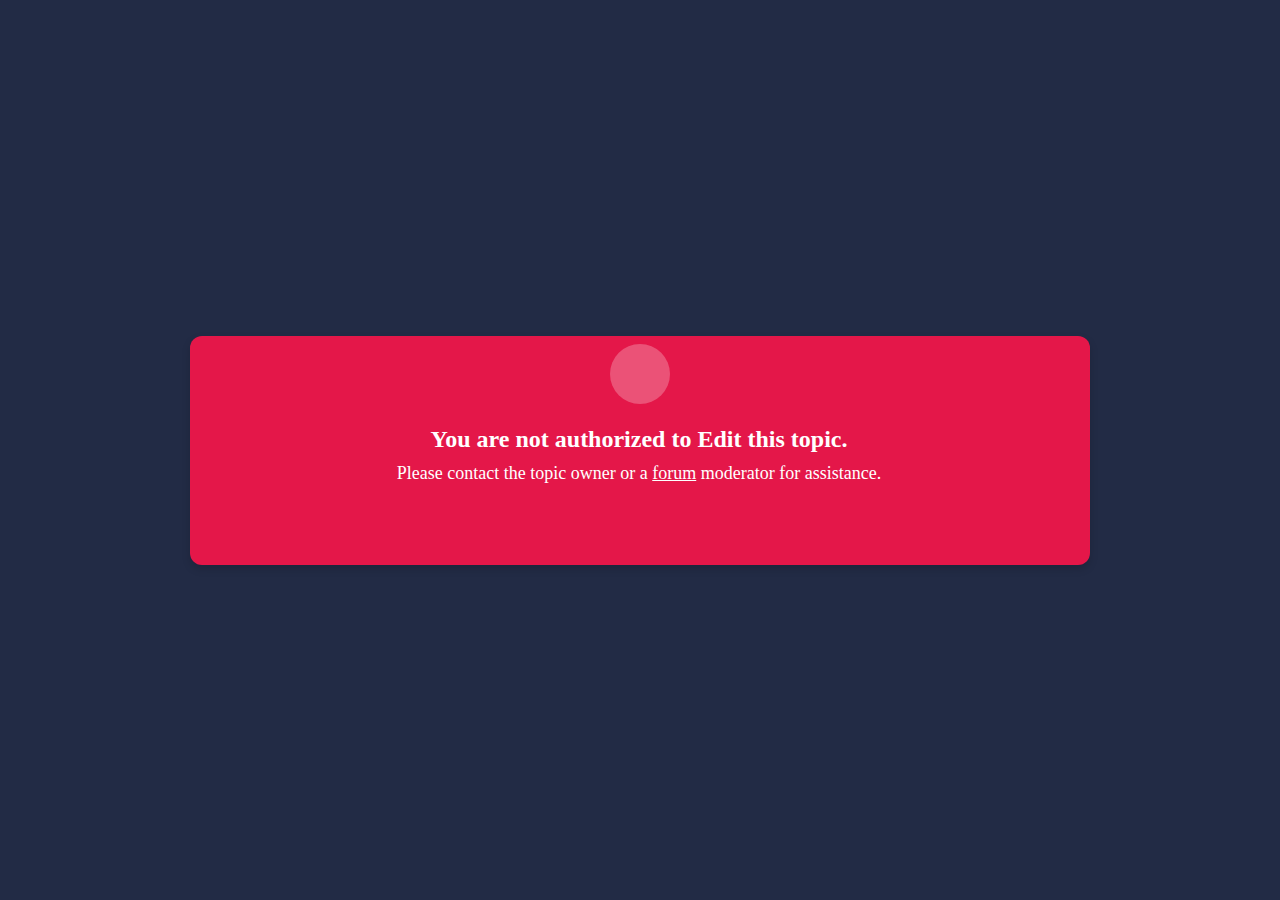
<file: errorEdit.html>
<!DOCTYPE html>
<html>

  <head>
    <title>Error</title>
    <style>
   *,
*::before,
*::after {
  margin: 0;
  padding: 0;
  box-sizing: border-box;
}

:root {
  --primary: #0676ed;
  --background: #222b45;
  --warning: #f2a600;
  --success: #12c99b;
  --error: #e41749;
  --dark: #151a30;
}

body {
  min-height: 100vh;
  display: flex;
  justify-content: center;
  align-items: center;
  flex-direction: column;
  gap: 20px;
  background-color: var(--background);
}

.alert {
  min-height: 229px;
  width: 900px;
  max-width: 90%;
  border-radius: 12px;
  padding: 30px 22px 17px 20px;
  display: flex;
  align-items: center;
  flex-direction: column;
  position: relative;
  overflow: hidden;
  box-shadow: 0 4px 8px rgba(0, 0, 0, 0.15);
  transition: transform 0.3s;
}
.alert-warning {
  background: var(--warning);
}
.alert-success {
  background: var(--success);
}
.alert-primary {
  background: var(--primary);
}
.alert-dark {
  background: var(--dark);
}
.alert-error {
  background: var(--error);
}
.alert .icon__wrapper {
  height: 60px;
  width: 60px;
  border-radius: 50%;
  background: rgba(255, 255, 255, 0.253);
  display: flex;
  align-items: center;
  justify-content: center;
  position: absolute;
  top:8px;
  left: 50%;
  transform: translateX(-50%);
}
.alert .icon__wrapper span {
  font-size: 21px;
  color: #fff;
}
.alert h1 {
  color: #fff;
  font-family: Verdana;
  font-size: 24px;
  margin-top: 40px;
  margin-bottom: 10px;
  text-align: center;
}
.alert p {
  color: #fff;
  font-family: Verdana;
  font-size: 18px;
  margin-left: 10px;
  margin-right: 10px;
  text-align: center;
}
.alert p a,
.alert p a:visited,
.alert p a:active {
  color: #fff;
  text-decoration: underline;
}
.alert .open {
  position: absolute;
  top: 0;
  right: 0;
  padding: 10px;
  color: #fff;
  transition: transform 0.3s;
  font-size: 18px;
  cursor: pointer;
}
.alert .close, .alert .open {
  color: #fff;
  font-size: 18px;
  cursor: pointer;
}
.alert:hover {
  transform: scale(1.05);
}
.alert:hover .open, .alert:hover .close {
  transform: scale(1.3);
}
.alert:hover .open {
  right: -50px;
}
.alert:hover .close {
  right: -10px;
}
.text{
  margin: 20px;
}

    </style>
    <link rel="stylesheet"
      href="https://cdn.materialdesignicons.com/5.4.55/css/materialdesignicons.min.css">
  </head>
  <body>
    <div class="alert alert-error">
      <div class="icon__wrapper">
        <span class="mdi mdi-alert-outline"></span>
      </div>
      <div class="text">
        <h1>You are not authorized to Edit this topic.</h1>
        <p>Please contact the topic owner or a <a href="forum2.php">forum</a>
          moderator for assistance.</p>
      </div>
    </div>
  </body>
</html>
</file>
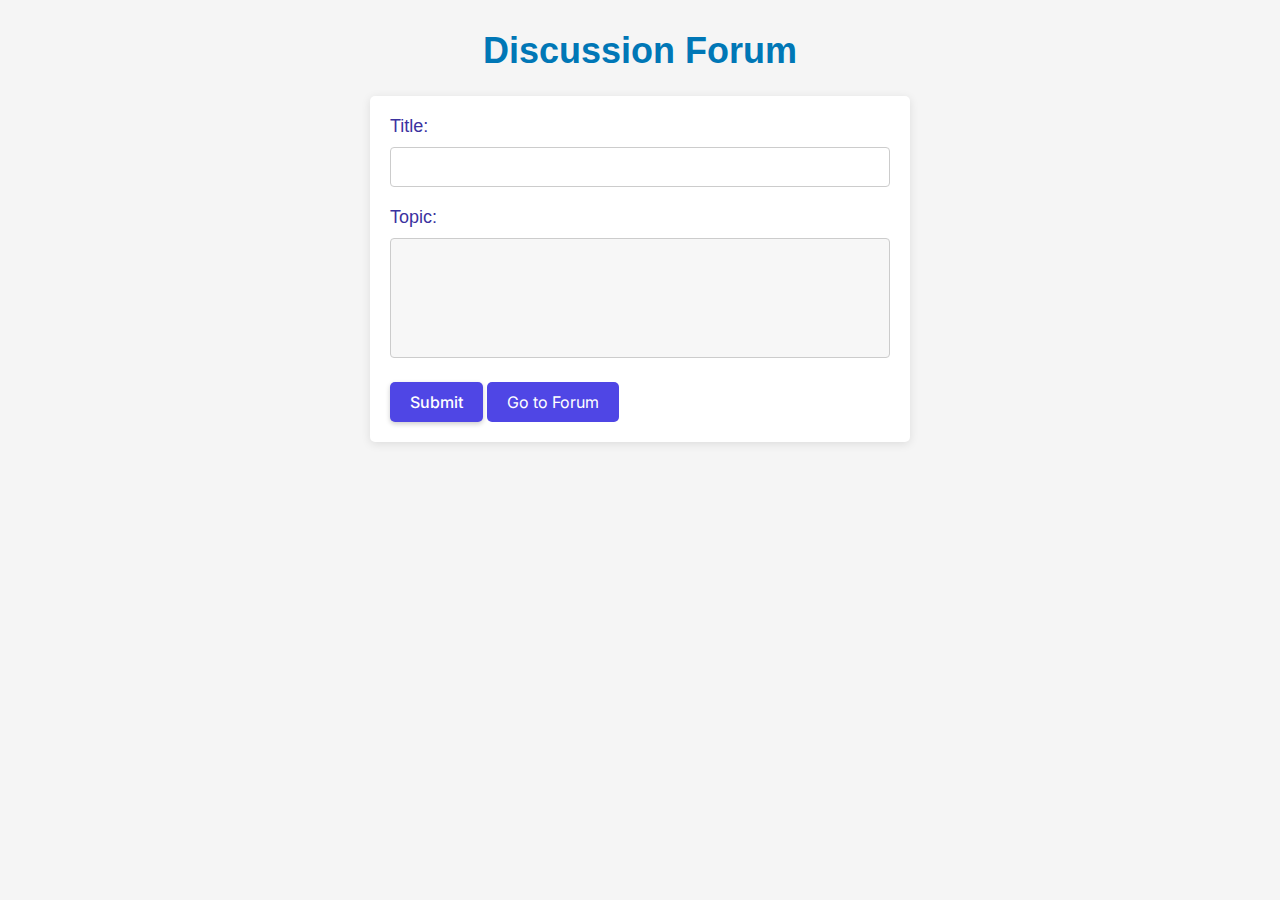
<file: forum.html>
<!DOCTYPE html>
<html>
	<head>
		<title>Discussion Forum</title>
		<style>
			@import url('https://fonts.googleapis.com/css2?family=Inter&family=Poppins:wght@500;600&display=swap');

		body {
			font-family: Arial, sans-serif;
			background-color: #F5F5F5;
			color: #333;
		}

		h1 {
			margin-top: 30px;
			text-align: center;
			font-size: 36px;
			color: #0077B6;
		}

		form {
			margin-top: 30px;
			padding: 20px;
			background-color: #FFFFFF;
			box-shadow: 0px 2px 10px rgba(0, 0, 0, 0.1);
			border-radius: 5px;
			max-width: 500px;
			margin: 0 auto;
		}

		label {
			display: block;
			margin-bottom: 10px;
			font-size: 18px;
			color:#3B329F
		}

		textarea {
			padding: 10px;
			font-size: 16px;
			border: 1px solid #CCCCCC;
			border-radius: 4px;
			width: 100%;
			height: 120px;
			margin-bottom: 20px;
			box-sizing: border-box;
			background-color: #F7F7F7;
			resize: none;
		}

		input[type="text"] {
			padding: 10px;
			font-size: 16px;
			border: 1px solid #CCCCCC;
			border-radius: 4px;
			width: 100%;
			margin-bottom: 20px;
			box-sizing: border-box;
		}
.btn-primary {
  display: inline-block;
  padding: 10px 20px;
  background-color: #4F46E5;
  color: #fff;
  text-decoration: none;
  cursor: pointer;
  border-radius: 5px;
  transition: background-color 0.3s ease;
  font-size: 16px;
  font-weight: 500;
  font-family: 'Inter', sans-serif;
  border: none;
  box-shadow: 0px 2px 5px rgba(0, 0, 0, 0.2);
}

.btn-primary:hover {
  background-color: #063764;
  box-shadow: 0px 4px 8px rgba(0, 0, 0, 0.2);
}



	.forum-link {
display: inline-block;
    padding: 10px 20px;
    background-color: #4F46E5;
    color: #fff;
    text-decoration: none;
    border-radius: 5px;
    transition: background-color 0.3s ease;
    font-size: 16px;
    font-weight: 400;
    font-style: normal;
    font-family: 'Inter', sans-serif;
}

.forum-link:hover {
  background-color: #3B329F;
}
	</style>
	</head>
	<body>
		<h1>Discussion Forum</h1>

		<form action="submit_topic.php" method="POST">


			<label for="title">Title:</label>
			<input type="text" id="title" name="title" required>
			<label for="description">Topic:</label>
			<textarea id="description" name="description" required></textarea>
			<button type="submit" class="btn-primary ">Submit</button>
			<a href="forum2.php" class="forum-link">Go to Forum</a>
		</form>
	</body>
</html>
</file>
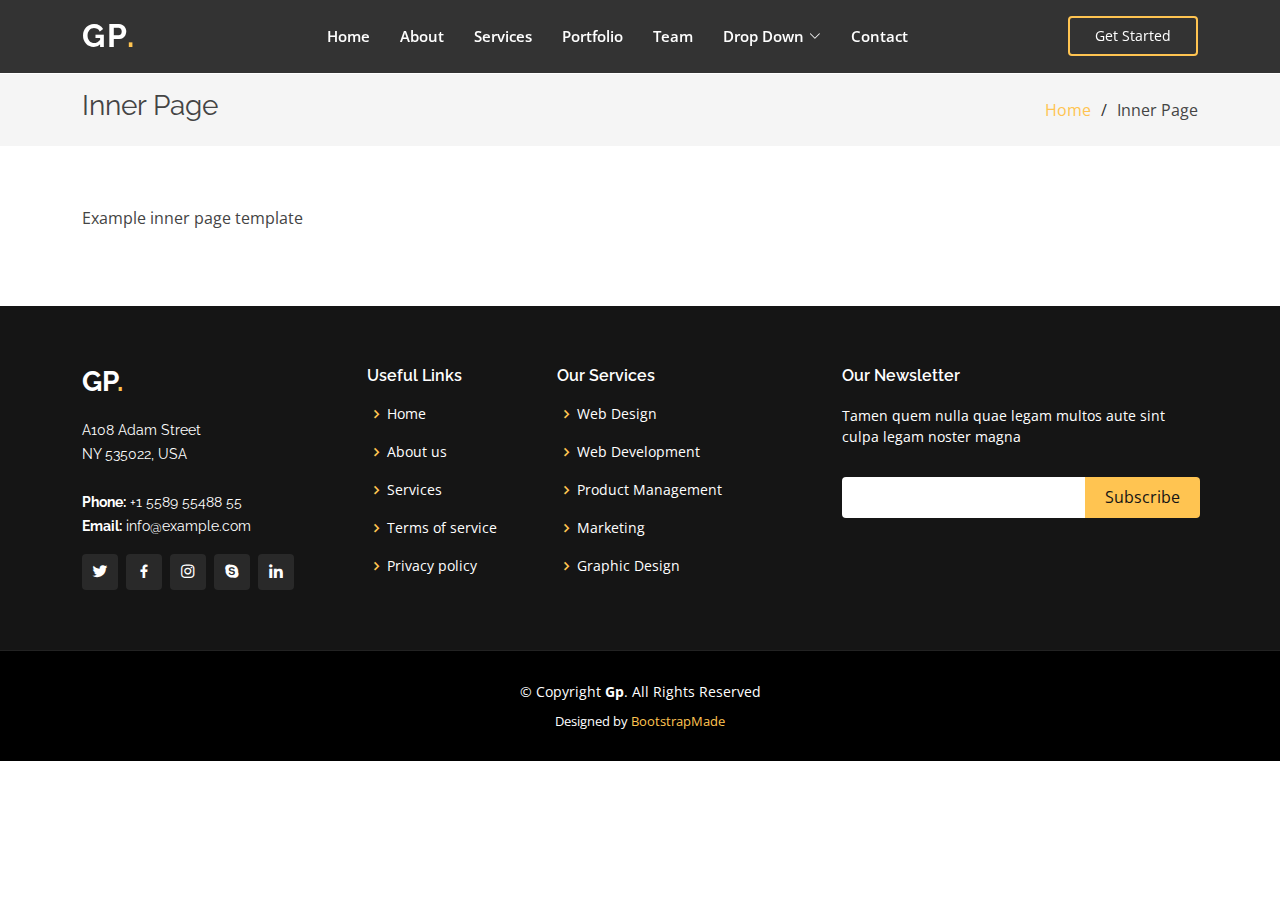
<file: inner-page.html>
<!DOCTYPE html>
<html lang="en">

<head>
  <meta charset="utf-8">
  <meta content="width=device-width, initial-scale=1.0" name="viewport">

  <title>Inner Page - Gp Bootstrap Template</title>
  <meta content="" name="description">
  <meta content="" name="keywords">

  <!-- Favicons -->
  <link href="assets/img/favicon.png" rel="icon">
  <link href="assets/img/apple-touch-icon.png" rel="apple-touch-icon">

  <!-- Google Fonts -->
  <link href="https://fonts.googleapis.com/css?family=Open+Sans:300,300i,400,400i,600,600i,700,700i|Raleway:300,300i,400,400i,500,500i,600,600i,700,700i|Poppins:300,300i,400,400i,500,500i,600,600i,700,700i" rel="stylesheet">

  <!-- Vendor CSS Files -->
  <link href="assets/vendor/aos/aos.css" rel="stylesheet">
  <link href="assets/vendor/bootstrap/css/bootstrap.min.css" rel="stylesheet">
  <link href="assets/vendor/bootstrap-icons/bootstrap-icons.css" rel="stylesheet">
  <link href="assets/vendor/boxicons/css/boxicons.min.css" rel="stylesheet">
  <link href="assets/vendor/glightbox/css/glightbox.min.css" rel="stylesheet">
  <link href="assets/vendor/remixicon/remixicon.css" rel="stylesheet">
  <link href="assets/vendor/swiper/swiper-bundle.min.css" rel="stylesheet">

  <!-- Template Main CSS File -->
  <link href="assets/css/style.css" rel="stylesheet">

  <!-- =======================================================
  * Template Name: Gp
  * Updated: Mar 10 2023 with Bootstrap v5.2.3
  * Template URL: https://bootstrapmade.com/gp-free-multipurpose-html-bootstrap-template/
  * Author: BootstrapMade.com
  * License: https://bootstrapmade.com/license/
  ======================================================== -->
</head>

<body>

  <!-- ======= Header ======= -->
  <header id="header" class="fixed-top header-inner-pages">
    <div class="container d-flex align-items-center justify-content-lg-between">

      <h1 class="logo me-auto me-lg-0"><a href="index.html">Gp<span>.</span></a></h1>
      <!-- Uncomment below if you prefer to use an image logo -->
      <!-- <a href="index.html" class="logo me-auto me-lg-0"><img src="assets/img/logo.png" alt="" class="img-fluid"></a>-->

      <nav id="navbar" class="navbar order-last order-lg-0">
        <ul>
          <li><a class="nav-link scrollto " href="#hero">Home</a></li>
          <li><a class="nav-link scrollto" href="#about">About</a></li>
          <li><a class="nav-link scrollto" href="#services">Services</a></li>
          <li><a class="nav-link scrollto " href="#portfolio">Portfolio</a></li>
          <li><a class="nav-link scrollto" href="#team">Team</a></li>
          <li class="dropdown"><a href="#"><span>Drop Down</span> <i class="bi bi-chevron-down"></i></a>
            <ul>
              <li><a href="#">Drop Down 1</a></li>
              <li class="dropdown"><a href="#"><span>Deep Drop Down</span> <i class="bi bi-chevron-right"></i></a>
                <ul>
                  <li><a href="#">Deep Drop Down 1</a></li>
                  <li><a href="#">Deep Drop Down 2</a></li>
                  <li><a href="#">Deep Drop Down 3</a></li>
                  <li><a href="#">Deep Drop Down 4</a></li>
                  <li><a href="#">Deep Drop Down 5</a></li>
                </ul>
              </li>
              <li><a href="#">Drop Down 2</a></li>
              <li><a href="#">Drop Down 3</a></li>
              <li><a href="#">Drop Down 4</a></li>
            </ul>
          </li>
          <li><a class="nav-link scrollto" href="#contact">Contact</a></li>
        </ul>
        <i class="bi bi-list mobile-nav-toggle"></i>
      </nav><!-- .navbar -->

      <a href="#about" class="get-started-btn scrollto">Get Started</a>

    </div>
  </header><!-- End Header -->

  <main id="main">

    <!-- ======= Breadcrumbs ======= -->
    <section class="breadcrumbs">
      <div class="container">

        <div class="d-flex justify-content-between align-items-center">
          <h2>Inner Page</h2>
          <ol>
            <li><a href="index.html">Home</a></li>
            <li>Inner Page</li>
          </ol>
        </div>

      </div>
    </section><!-- End Breadcrumbs -->

    <section class="inner-page">
      <div class="container">
        <p>
          Example inner page template
        </p>
      </div>
    </section>

  </main><!-- End #main -->

  <!-- ======= Footer ======= -->
  <footer id="footer">
    <div class="footer-top">
      <div class="container">
        <div class="row">

          <div class="col-lg-3 col-md-6">
            <div class="footer-info">
              <h3>Gp<span>.</span></h3>
              <p>
                A108 Adam Street <br>
                NY 535022, USA<br><br>
                <strong>Phone:</strong> +1 5589 55488 55<br>
                <strong>Email:</strong> info@example.com<br>
              </p>
              <div class="social-links mt-3">
                <a href="#" class="twitter"><i class="bx bxl-twitter"></i></a>
                <a href="#" class="facebook"><i class="bx bxl-facebook"></i></a>
                <a href="#" class="instagram"><i class="bx bxl-instagram"></i></a>
                <a href="#" class="google-plus"><i class="bx bxl-skype"></i></a>
                <a href="#" class="linkedin"><i class="bx bxl-linkedin"></i></a>
              </div>
            </div>
          </div>

          <div class="col-lg-2 col-md-6 footer-links">
            <h4>Useful Links</h4>
            <ul>
              <li><i class="bx bx-chevron-right"></i> <a href="#">Home</a></li>
              <li><i class="bx bx-chevron-right"></i> <a href="#">About us</a></li>
              <li><i class="bx bx-chevron-right"></i> <a href="#">Services</a></li>
              <li><i class="bx bx-chevron-right"></i> <a href="#">Terms of service</a></li>
              <li><i class="bx bx-chevron-right"></i> <a href="#">Privacy policy</a></li>
            </ul>
          </div>

          <div class="col-lg-3 col-md-6 footer-links">
            <h4>Our Services</h4>
            <ul>
              <li><i class="bx bx-chevron-right"></i> <a href="#">Web Design</a></li>
              <li><i class="bx bx-chevron-right"></i> <a href="#">Web Development</a></li>
              <li><i class="bx bx-chevron-right"></i> <a href="#">Product Management</a></li>
              <li><i class="bx bx-chevron-right"></i> <a href="#">Marketing</a></li>
              <li><i class="bx bx-chevron-right"></i> <a href="#">Graphic Design</a></li>
            </ul>
          </div>

          <div class="col-lg-4 col-md-6 footer-newsletter">
            <h4>Our Newsletter</h4>
            <p>Tamen quem nulla quae legam multos aute sint culpa legam noster magna</p>
            <form action="" method="post">
              <input type="email" name="email"><input type="submit" value="Subscribe">
            </form>

          </div>

        </div>
      </div>
    </div>

    <div class="container">
      <div class="copyright">
        &copy; Copyright <strong><span>Gp</span></strong>. All Rights Reserved
      </div>
      <div class="credits">
        <!-- All the links in the footer should remain intact. -->
        <!-- You can delete the links only if you purchased the pro version. -->
        <!-- Licensing information: https://bootstrapmade.com/license/ -->
        <!-- Purchase the pro version with working PHP/AJAX contact form: https://bootstrapmade.com/gp-free-multipurpose-html-bootstrap-template/ -->
        Designed by <a href="https://bootstrapmade.com/">BootstrapMade</a>
      </div>
    </div>
  </footer><!-- End Footer -->

  <div id="preloader"></div>
  <a href="#" class="back-to-top d-flex align-items-center justify-content-center"><i class="bi bi-arrow-up-short"></i></a>

  <!-- Vendor JS Files -->
  <script src="assets/vendor/purecounter/purecounter_vanilla.js"></script>
  <script src="assets/vendor/aos/aos.js"></script>
  <script src="assets/vendor/bootstrap/js/bootstrap.bundle.min.js"></script>
  <script src="assets/vendor/glightbox/js/glightbox.min.js"></script>
  <script src="assets/vendor/isotope-layout/isotope.pkgd.min.js"></script>
  <script src="assets/vendor/swiper/swiper-bundle.min.js"></script>
  <script src="assets/vendor/php-email-form/validate.js"></script>

  <!-- Template Main JS File -->
  <script src="assets/js/main.js"></script>

</body>

</html>
</file>
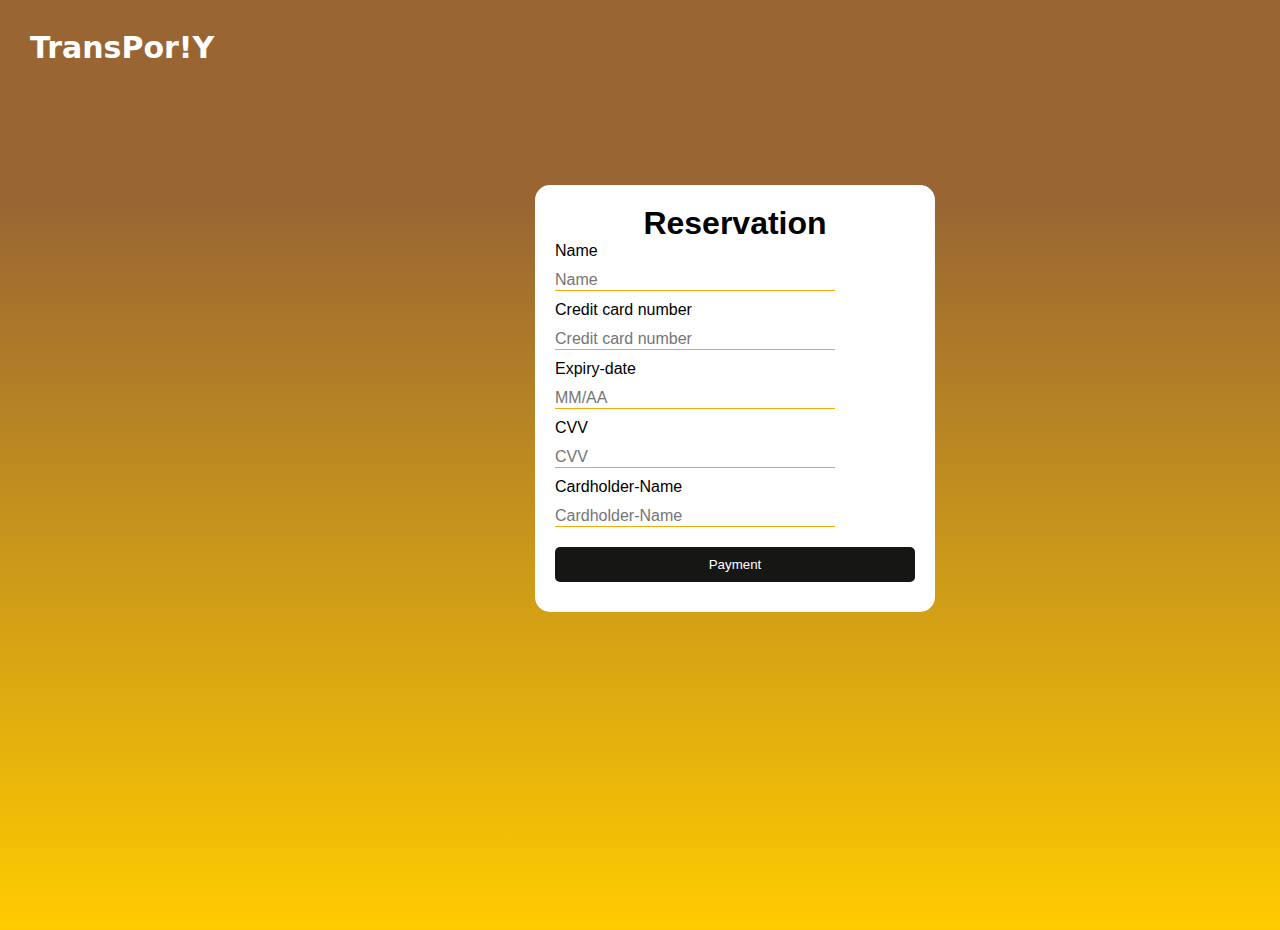
<file: Pay/pay.html>
<!DOCTYPE html>
<html>
  <head>
    <title>Reservation</title>
    <link rel="stylesheet" href="style.css" />
    <link href="assets/img/icon.png" rel="icon">
  </head>
  <body>
    <header>
      <a href="pay.html" class="menu">TransPor!y</a>
      
    </header>
    
    <div class="container">
      <h1 class="title">Reservation</h1>
      <form id="payment-form" class="ff">
        <label for="Name">Name</label>
        <input
          class="text"
          type="text"
          id="Name"
          name="Name"
          placeholder="Name"
        />

        <label for="card-number">Credit card number</label>
        <input
          class="text"
          type="text"
          id="card-number"
          name="card-number"
          placeholder="Credit card number"
        />
        <label for="expiry-date">Expiry-date</label>
        <input
          class="text"
          type="text"
          id="expiry-date"
          name="expiry-date"
          placeholder="MM/AA"
        />
        <label for="cvv">CVV</label>
        <input class="text" type="text" id="cvv" name="cvv" placeholder="CVV" />
        <label for="cardholder-name">Cardholder-Name</label>
        <input
          class="text"
          type="text"
          id="cardholder-name"
          name="cardholder-name"
          placeholder="Cardholder-Name"
        />
        <input type="submit" value="Payment" class="btn-submit" />
      </form>
    </div>
    <!-- <section class="image">
    <img class="im" src="stars1.webp" id="stars">
    </section> -->
    <script src="app.js"></script>
  </body>
</html>
</file>
<file: Pay/style.css>
/* styles.css */

*{
    margin: 0;
    padding: 0;
}
header{
                    
    width: 95%;                     
    z-index: 100;
    display:flex;
    justify-content: space-between;
    align-items:center;
    margin: 30px;
        }


a{
    text-decoration: none;
    color: rgb(255, 255, 255);    
}


header nav{
    display: flex;
    align-items: center;
    justify-content: space-between;
    list-style: none ;
        }


   .menu{
        font-size: 30px;
        text-transform:capitalize;
        font-weight: bold;
        }
        #hero {
          width: 100%;
          height: 100vh;
          background: url("/Gp/assets/img/bac.jfif") top center;
          background-size: cover;
          position: relative;
        }
body{
  width: 100%;
  height: 100vh;
  background: url("../img/bac.jfif") ;
  background-size: cover;
  position: relative;
    background-repeat: no-repeat;
    /* background-size:100% 100%; */
    /* background-attachment: fixed; */
    background: linear-gradient(to bottom, #996633 22%, #ffcc00 100%);
    position: relative;
    /* height: 100vh;
    width: 100%; */
    overflow: hidden;
    margin:0px;
    padding:0px;
    font-family: system-ui;
}
/* .container {
    background-attachment: fixed;
    background-color:rgb(255, 255, 255);
    box-sizing: border-box;
    width:320px;
    height: 330px;
    margin:120px 200px 50px 535px;
    font-family: sans-serif;
    border-radius:15px;
} */

.container {
    /* background-attachment: fixed; */
display: absolute;
    max-width: 400px;
    margin: 0 auto;
    padding: 20px;
    background-color: #f7f7f7;
    border-radius: 15px;
    background-color:rgb(255, 255, 255);
    box-sizing: border-box;
    margin:120px 200px 50px 535px;
    font-family: sans-serif;
align-items: center;
  }
  .text{
    border:none;
    border-bottom:1px solid #f7aa10;
    background:transparent ;
    outline:none;
    height:20px;
    width:280px;
    font-size:16px;
    /* display: flex; */
    }
  
  .title {
    text-align: center;
  }
  
  form {
    display: center;
  }
  
  label,
  input {
    display: block;
    margin-bottom: 10px;
    width: 100%;
  }
  
  .btn-submit {
    display: block;
    margin-top: 20px;
    width: 100%;
    padding: 10px;
    background-color: #161615;
    color: #fff;
    text-align: center;
    cursor: pointer;
    border: none;
    border-radius: 5px;
  }
  
  .btn-submit:hover {
    background-color: #8e6005;

  }
</file>
<file: assets/css/style.css>
/**
* Template Name: Gp
* Updated: Mar 10 2023 with Bootstrap v5.2.3
* Template URL: https://bootstrapmade.com/gp-free-multipurpose-html-bootstrap-template/
* Author: BootstrapMade.com
* License: https://bootstrapmade.com/license/
*/

/*--------------------------------------------------------------
# General
--------------------------------------------------------------*/
body {
  font-family: "Open Sans", sans-serif;
  color: #444444;
}

a {
  color: #ffc451;
  text-decoration: none;
}

a:hover {
  color: #ffd584;
  text-decoration: none;
}

h1,
h2,
h3,
h4,
h5,
h6 {
  font-family: "Raleway", sans-serif;
}

/*--------------------------------------------------------------
# Back to top button
--------------------------------------------------------------*/
.back-to-top {
  position: fixed;
  visibility: hidden;
  opacity: 0;
  right: 15px;
  bottom: 15px;
  z-index: 996;
  background: #ffc451;
  width: 40px;
  height: 40px;
  border-radius: 4px;
  transition: all 0.4s;
}

.back-to-top i {
  font-size: 28px;
  color: #151515;
  line-height: 0;
}

.back-to-top:hover {
  background: #151515;
}

.back-to-top:hover i {
  color: #ffc451;
}

.back-to-top.active {
  visibility: visible;
  opacity: 1;
}

/*--------------------------------------------------------------
# Preloader
--------------------------------------------------------------*/
#preloader {
  position: fixed;
  top: 0;
  left: 0;
  right: 0;
  bottom: 0;
  z-index: 9999;
  overflow: hidden;
  background: #151515;
}

#preloader:before {
  content: "";
  position: fixed;
  top: calc(50% - 0px);
  left: calc(50% - 30px);
  border: 6px solid #ffc451;
  border-top-color: #151515;
  border-bottom-color: #151515;
  border-radius: 50%;
  width: 60px;
  height: 60px;
  animation: animate-preloader 1s linear infinite;
}

@keyframes animate-preloader {
  0% {
    transform: rotate(0deg);
  }

  100% {
    transform: rotate(360deg);
  }
}

/*--------------------------------------------------------------
# Disable aos animation delay on mobile devices
--------------------------------------------------------------*/
@media screen and (max-width: 768px) {
  [data-aos-delay] {
    transition-delay: 0 !important;
  }
}

/*--------------------------------------------------------------
# Header
--------------------------------------------------------------*/
#header {
  transition: all 0.5s;
  z-index: 997;
  padding: 15px 0;
}

#header.header-scrolled,
#header.header-inner-pages {
  background: rgba(0, 0, 0, 0.8);
}

#header .logo {
  font-size: 32px;
  margin: 0;
  padding: 0;
  line-height: 1;
  font-weight: 700;
  letter-spacing: 2px;
  text-transform: uppercase;
}

#header .logo a {
  color: #fff;
}

#header .logo a span {
  color: #ffc451;
}

#header .logo img {
  max-height: 40px;
}

/*--------------------------------------------------------------
#  Get Startet Button
--------------------------------------------------------------*/
.get-started-btn {
  color: #fff;
  border-radius: 4px;
  padding: 7px 25px 8px 25px;
  white-space: nowrap;
  transition: 0.3s;
  font-size: 14px;
  display: inline-block;
  border: 2px solid #ffc451;
}

.get-started-btn:hover {
  background: #ffbb38;
  color: #343a40;
}

@media (max-width: 992px) {
  .get-started-btn {
    padding: 7px 20px 8px 20px;
    margin-right: 15px;
  }
}

/*--------------------------------------------------------------
# Navigation Menu
--------------------------------------------------------------*/
/**
* Desktop Navigation 
*/
.navbar {
  padding: 0;
}

.navbar ul {
  margin: 0;
  padding: 0;
  display: flex;
  list-style: none;
  align-items: center;
}

.navbar li {
  position: relative;
}

.navbar a,
.navbar a:focus {
  display: flex;
  align-items: center;
  justify-content: space-between;
  padding: 10px 0 10px 30px;
  font-size: 15px;
  font-weight: 600;
  color: #fff;
  white-space: nowrap;
  transition: 0.3s;
}

.navbar a i,
.navbar a:focus i {
  font-size: 12px;
  line-height: 0;
  margin-left: 5px;
}

.navbar a:hover,
.navbar .active,
.navbar .active:focus,
.navbar li:hover>a {
  color: #ffc451;
}

.navbar .dropdown ul {
  display: block;
  position: absolute;
  left: 14px;
  top: calc(100% + 30px);
  margin: 0;
  padding: 10px 0;
  z-index: 99;
  opacity: 0;
  visibility: hidden;
  background: #fff;
  box-shadow: 0px 0px 30px rgba(127, 137, 161, 0.25);
  transition: 0.3s;
}

.navbar .dropdown ul li {
  min-width: 200px;
}

.navbar .dropdown ul a {
  padding: 10px 20px;
  font-size: 14px;
  text-transform: none;
  color: #151515;
  font-weight: 400;
}

.navbar .dropdown ul a i {
  font-size: 12px;
}

.navbar .dropdown ul a:hover,
.navbar .dropdown ul .active:hover,
.navbar .dropdown ul li:hover>a {
  background-color: #ffc451;
}

.navbar .dropdown:hover>ul {
  opacity: 1;
  top: 100%;
  visibility: visible;
}

.navbar .dropdown .dropdown ul {
  top: 0;
  left: calc(100% - 30px);
  visibility: hidden;
}

.navbar .dropdown .dropdown:hover>ul {
  opacity: 1;
  top: 0;
  left: 100%;
  visibility: visible;
}

@media (max-width: 1366px) {
  .navbar .dropdown .dropdown ul {
    left: -90%;
  }

  .navbar .dropdown .dropdown:hover>ul {
    left: -100%;
  }
}

/**
* Mobile Navigation 
*/
.mobile-nav-toggle {
  color: #fff;
  font-size: 28px;
  cursor: pointer;
  display: none;
  line-height: 0;
  transition: 0.5s;
}

@media (max-width: 991px) {
  .mobile-nav-toggle {
    display: block;
  }

  .navbar ul {
    display: none;
  }
}

.navbar-mobile {
  position: fixed;
  overflow: hidden;
  top: 0;
  right: 0;
  left: 0;
  bottom: 0;
  background: rgba(0, 0, 0, 0.9);
  transition: 0.3s;
  z-index: 999;
}

.navbar-mobile .mobile-nav-toggle {
  position: absolute;
  top: 15px;
  right: 15px;
}

.navbar-mobile ul {
  display: block;
  position: absolute;
  top: 55px;
  right: 15px;
  bottom: 15px;
  left: 15px;
  padding: 10px 0;
  background-color: #fff;
  overflow-y: auto;
  transition: 0.3s;
}

.navbar-mobile a,
.navbar-mobile a:focus {
  padding: 10px 20px;
  font-size: 15px;
  color: #151515;
}

.navbar-mobile a:hover,
.navbar-mobile .active,
.navbar-mobile li:hover>a {
  color: #151515;
  background-color: #ffc451;
}

.navbar-mobile .getstarted,
.navbar-mobile .getstarted:focus {
  margin: 15px;
}

.navbar-mobile .dropdown ul {
  position: static;
  display: none;
  margin: 10px 20px;
  padding: 10px 0;
  z-index: 99;
  opacity: 1;
  visibility: visible;
  background: #fff;
  box-shadow: 0px 0px 30px rgba(127, 137, 161, 0.25);
}

.navbar-mobile .dropdown ul li {
  min-width: 200px;
}

.navbar-mobile .dropdown ul a {
  padding: 10px 20px;
  color: #151515;
}

.navbar-mobile .dropdown ul a i {
  font-size: 12px;
}

.navbar-mobile .dropdown ul a:hover,
.navbar-mobile .dropdown ul .active:hover,
.navbar-mobile .dropdown ul li:hover>a {
  background-color: #ffc451;
}

.navbar-mobile .dropdown>.dropdown-active {
  display: block;
}

/*--------------------------------------------------------------
# Hero Section
--------------------------------------------------------------*/
#hero {
  width: 100%;
  height: 100vh;
  background: url("../img/bac.jfif") top center;
  background-size: cover;
  position: relative;
}

#hero:before {
  content: "";
  background: rgba(0, 0, 0, 0.6);
  position: absolute;
  bottom: 0;
  top: 0;
  left: 0;
  right: 0;
}

#hero .container {
  position: relative;
  padding-top: 74px;
  text-align: center;
}

#hero h1 {
  margin: 0;
  font-size: 56px;
  font-weight: 700;
  line-height: 64px;
  color: #fff;
  font-family: "Poppins", sans-serif;
}

#hero h1 span {
  color: #ffc451;
}

#hero h2 {
  color: rgba(255, 255, 255, 0.9);
  margin: 10px 0 0 0;
  font-size: 24px;
}

#hero .icon-box {
  padding: 30px 20px;
  transition: ease-in-out 0.3s;
  border: 1px solid rgba(255, 255, 255, 0.3);
  height: 100%;
  text-align: center;

}

#hero .icon-box i {
  font-size: 32px;
  line-height: 1;
  color: #ffc451;
}

#hero .icon-box h3 {
  font-weight: 700;
  margin: 10px 0 0 0;
  padding: 0;
  line-height: 1;
  font-size: 20px;
  line-height: 26px;
}

#hero .icon-box h3 a {
  color: #fff;
  transition: ease-in-out 0.3s;
}

#hero .icon-box h3 a:hover {
  color: #ffc451;
}

#hero .icon-box:hover {
  border-color: #ffc451;
}

@media (min-width: 1024px) {
  #hero {
    background-attachment: fixed;
  }
}

@media (max-width: 768px) {
  #hero {
    height: auto;
  }

  #hero h1 {
    font-size: 28px;
    line-height: 36px;
  }

  #hero h2 {
    font-size: 20px;
    line-height: 24px;
  }
}



.rhombus {
  position: relative;
  width: 140px;
  height: 140px;
  transform: rotate(45deg);
  display: inline-block;
  margin: 36px;
  transition: background-color 0.5s, border-color 0.5s;
  border: 2px solid transparent;
}

.rhombus:hover {
  background-color: #ffbd39;
  border-color: #f1a60e;
}

.rhombus:before {
  content: "";
  position: absolute;
  top: -10px;
  left: -10px;
  right: -10px;
  bottom: -10px;
  z-index: -1;
  border: 2.5px solid white;
}

.rhombus:hover:before {
  border-color:  #f1a60e;
}

.rhombus .text {
  font-weight: bold;
  font-size: 22px;
  position: absolute;
  top: 50%;
  left: 50%;
  transform: translate(-50%, -50%) rotate(-45deg);
  color: white;
  text-align: center;
  white-space: nowrap;
  z-index: 1;
}


@media only screen and (max-width: 1366px) {

  /* Adjust the font sizes and line-heights for smaller screens */
  #hero h1 {
    font-size: 36px;
    line-height: 40px;
  }

  #hero h2 {
    font-size: 18px;
    line-height: 28px;
  }

  /* Reduce the margin between the rhombus elements */
  .rhombus {
    margin: 30px;
    width: 110px;
    height: 110px;
  }

  /* Adjust the font size and line height for the rhombus text */
  .rhombus .text {
    font-size: 18px;
    line-height: 30px;
  }
}






/*--------------------------------------------------------------
# Sections General
--------------------------------------------------------------*/
section {
  padding: 60px 0;
  overflow: hidden;

}

.section-title {
  padding-bottom: 40px;
}

.section-title h2 {
  font-size: 14px;
  font-weight: 500;
  padding: 0;
  line-height: 1px;
  margin: 0 0 5px 0;
  letter-spacing: 2px;
  text-transform: uppercase;
  color: #aaaaaa;
  font-family: "Poppins", sans-serif;
}

.section-title h2::after {
  content: "";
  width: 120px;
  height: 1px;
  display: inline-block;
  background: #ffde9e;
  margin: 4px 10px;
}

.section-title p {
  margin: 0;
  margin: 0;
  font-size: 36px;
  font-weight: 700;
  text-transform: uppercase;
  font-family: "Poppins", sans-serif;
  color: #151515;
}

/*--------------------------------------------------------------
# About
--------------------------------------------------------------*/
.about .content h3 {
  font-weight: 700;
  font-size: 28px;
  font-family: "Poppins", sans-serif;
}

.about .content ul {
  list-style: none;
  padding: 0;
}

.about .content ul li {
  padding: 0 0 8px 26px;
  position: relative;
}

.about .content ul i {
  position: absolute;
  font-size: 20px;
  left: 0;
  top: -3px;
  color: #ffc451;
}

.about .content p:last-child {
  margin-bottom: 0;
}

/*--------------------------------------------------------------
# Clients
--------------------------------------------------------------*/
.clients {
  padding-top: 20px;
}

.clients .swiper-slide img {
  opacity: 0.5;
  transition: 0.3s;
  filter: grayscale(100);
}

.clients .swiper-slide img:hover {
  filter: none;
  opacity: 1;
}

.clients .swiper-pagination {
  margin-top: 20px;
  position: relative;
}

.clients .swiper-pagination .swiper-pagination-bullet {
  width: 12px;
  height: 12px;
  background-color: #fff;
  opacity: 1;
  background-color: #ddd;
}

.clients .swiper-pagination .swiper-pagination-bullet-active {
  background-color: #ffc451;
}

/*--------------------------------------------------------------
# Features
--------------------------------------------------------------*/
.features {
  padding-top: 20px;
}

.features .icon-box {
  padding-left: 15px;
}

.features .icon-box h4 {
  font-size: 20px;
  font-weight: 700;
  margin: 5px 0 10px 60px;
}

.features .icon-box i {
  font-size: 48px;
  float: left;
  color: #fdb31e;
}

.features .icon-box p {
  font-size: 15px;
  color: #848484;
  margin-left: 60px;
}

.features .image {
  background-position: center center;
  background-repeat: no-repeat;
  background-size: cover;
  min-height: 400px;
}

/*--------------------------------------------------------------
# Services
--------------------------------------------------------------*/
.services .icon-box {
  text-align: center;
  border: 1px solid #ebebeb;
  padding: 80px 20px;
  transition: all ease-in-out 0.3s;
  background: #fff;
}

.services .icon-box .icon {
  margin: 0 auto;
  width: 64px;
  height: 64px;
  background: #ffc451;
  border-radius: 4px;
  display: flex;
  align-items: center;
  justify-content: center;
  margin-bottom: 20px;
  transition: 0.3s;
}

.services .icon-box .icon i {
  color: #151515;
  font-size: 28px;
  transition: ease-in-out 0.3s;
}

.services .icon-box h4 {
  font-weight: 700;
  margin-bottom: 15px;
  font-size: 24px;
}

.services .icon-box h4 a {
  color: #151515;
  transition: ease-in-out 0.3s;
}

.services .icon-box h4 a:hover {
  color: #ffc451;
}

.services .icon-box p {
  line-height: 24px;
  font-size: 14px;
  margin-bottom: 0;
}

.services .icon-box:hover {
  border-color: #fff;
  box-shadow: 0px 0 25px 0 rgba(0, 0, 0, 0.1);
  transform: translateY(-10px);
}

/*--------------------------------------------------------------
# Cta
--------------------------------------------------------------*/
.cta {
  background: linear-gradient(rgba(2, 2, 2, 0.5), rgba(0, 0, 0, 0.5)), url("../img/cta-bg.jpg") fixed center center;
  background-size: cover;
  padding: 60px 0;
}

.cta h3 {
  color: #fff;
  font-size: 28px;
  font-weight: 700;
}

.cta p {
  color: #fff;
}

.cta .cta-btn {
  font-family: "Raleway", sans-serif;
  font-weight: 600;
  font-size: 16px;
  letter-spacing: 1px;
  display: inline-block;
  padding: 8px 28px;
  border-radius: 4px;
  transition: 0.5s;
  margin-top: 10px;
  border: 2px solid #fff;
  color: #fff;
}

.cta .cta-btn:hover {
  background: #ffc451;
  border-color: #ffc451;
  color: #151515;
}

/*--------------------------------------------------------------
# Portfolio
--------------------------------------------------------------*/
.portfolio .portfolio-item {
  margin-bottom: 30px;
}

.portfolio #portfolio-flters {
  padding: 0;
  margin: 0 auto 20px auto;
  list-style: none;
  text-align: center;
}

.portfolio #portfolio-flters li {
  cursor: pointer;
  display: inline-block;
  padding: 8px 15px 10px 15px;
  font-size: 14px;
  font-weight: 600;
  line-height: 1;
  text-transform: uppercase;
  color: #444444;
  margin-bottom: 5px;
  transition: all 0.3s ease-in-out;
  border-radius: 3px;
}

.portfolio #portfolio-flters li:hover,
.portfolio #portfolio-flters li.filter-active {
  color: #151515;
  background: #ffc451;
}

.portfolio #portfolio-flters li:last-child {
  margin-right: 0;
}

.portfolio .portfolio-wrap {
  transition: 0.3s;
  position: relative;
  overflow: hidden;
  z-index: 1;
  background: rgba(21, 21, 21, 0.6);
}

.portfolio .portfolio-wrap::before {
  content: "";
  background: rgba(21, 21, 21, 0.6);
  position: absolute;
  left: 0;
  right: 0;
  top: 0;
  bottom: 0;
  transition: all ease-in-out 0.3s;
  z-index: 2;
  opacity: 0;
}

.portfolio .portfolio-wrap img {
  transition: all ease-in-out 0.3s;
}

.portfolio .portfolio-wrap .portfolio-info {
  opacity: 0;
  position: absolute;
  top: 0;
  left: 0;
  right: 0;
  bottom: 0;
  z-index: 3;
  transition: all ease-in-out 0.3s;
  display: flex;
  flex-direction: column;
  justify-content: flex-end;
  align-items: flex-start;
  padding: 20px;
}

.portfolio .portfolio-wrap .portfolio-info h4 {
  font-size: 20px;
  color: #fff;
  font-weight: 600;
}

.portfolio .portfolio-wrap .portfolio-info p {
  color: rgba(255, 255, 255, 0.7);
  font-size: 14px;
  text-transform: uppercase;
  padding: 0;
  margin: 0;
  font-style: italic;
}

.portfolio .portfolio-wrap .portfolio-links {
  text-align: center;
  z-index: 4;
}

.portfolio .portfolio-wrap .portfolio-links a {
  color: #fff;
  margin: 0 5px 0 0;
  font-size: 28px;
  display: inline-block;
  transition: 0.3s;
}

.portfolio .portfolio-wrap .portfolio-links a:hover {
  color: #ffc451;
}

.portfolio .portfolio-wrap:hover::before {
  opacity: 1;
}

.portfolio .portfolio-wrap:hover img {
  transform: scale(1.2);
}

.portfolio .portfolio-wrap:hover .portfolio-info {
  opacity: 1;
}

/*--------------------------------------------------------------
# Portfolio Details
--------------------------------------------------------------*/
.portfolio-details {
  padding-top: 40px;
}

.portfolio-details .portfolio-details-slider img {
  width: 100%;
}

.portfolio-details .portfolio-details-slider .swiper-pagination {
  margin-top: 20px;
  position: relative;
}

.portfolio-details .portfolio-details-slider .swiper-pagination .swiper-pagination-bullet {
  width: 12px;
  height: 12px;
  background-color: #fff;
  opacity: 1;
  border: 1px solid #ffc451;
}

.portfolio-details .portfolio-details-slider .swiper-pagination .swiper-pagination-bullet-active {
  background-color: #ffc451;
}

.portfolio-details .portfolio-info {
  padding: 30px;
  box-shadow: 0px 0 30px rgba(21, 21, 21, 0.08);
}

.portfolio-details .portfolio-info h3 {
  font-size: 22px;
  font-weight: 700;
  margin-bottom: 20px;
  padding-bottom: 20px;
  border-bottom: 1px solid #eee;
}

.portfolio-details .portfolio-info ul {
  list-style: none;
  padding: 0;
  font-size: 15px;
}

.portfolio-details .portfolio-info ul li+li {
  margin-top: 10px;
}

.portfolio-details .portfolio-description {
  padding-top: 30px;
}

.portfolio-details .portfolio-description h2 {
  font-size: 26px;
  font-weight: 700;
  margin-bottom: 20px;
}

.portfolio-details .portfolio-description p {
  padding: 0;
}

/*--------------------------------------------------------------
# Counts
--------------------------------------------------------------*/
.counts .content {
  padding: 30px 0;
}

.counts .content h3 {
  font-weight: 700;
  font-size: 34px;
  color: #151515;
}

.counts .content p {
  margin-bottom: 0;
}

.counts .content .count-box {
  padding: 20px 0;
  width: 100%;
}

.counts .content .count-box i {
  display: block;
  font-size: 36px;
  color: #ffc451;
  float: left;
}

.counts .content .count-box span {
  font-size: 36px;
  line-height: 30px;
  display: block;
  font-weight: 700;
  color: #151515;
  margin-left: 50px;
}

.counts .content .count-box p {
  padding: 15px 0 0 0;
  margin: 0 0 0 50px;
  font-family: "Raleway", sans-serif;
  font-size: 14px;
  color: #3b3b3b;
}

.counts .content .count-box a {
  font-weight: 600;
  display: block;
  margin-top: 20px;
  color: #3b3b3b;
  font-size: 15px;
  font-family: "Poppins", sans-serif;
  transition: ease-in-out 0.3s;
}

.counts .content .count-box a:hover {
  color: #626262;
}

.counts .image {
  background: url("../img/counts-img.jpg") center center no-repeat;
  background-size: cover;
  min-height: 400px;
}

@media (max-width: 991px) {
  .counts .image {
    text-align: center;
  }

  .counts .image img {
    max-width: 80%;
  }
}

@media (max-width: 667px) {
  .counts .image img {
    max-width: 100%;
  }
}

/*--------------------------------------------------------------
# Testimonials
--------------------------------------------------------------*/
.testimonials {
  padding: 80px 0;
  background: url("../img/testimonials-bg.jpg") no-repeat;
  background-position: center center;
  background-size: cover;
  position: relative;
}

.testimonials::before {
  content: "";
  position: absolute;
  left: 0;
  right: 0;
  top: 0;
  bottom: 0;
  background: rgba(0, 0, 0, 0.7);
}

.testimonials .section-header {
  margin-bottom: 40px;
}

.testimonials .testimonials-carousel,
.testimonials .testimonials-slider {
  overflow: hidden;
}

.testimonials .testimonial-item {
  text-align: center;
  color: #fff;
}

.testimonials .testimonial-item .testimonial-img {
  width: 100px;
  border-radius: 50%;
  border: 6px solid rgba(255, 255, 255, 0.15);
  margin: 0 auto;
}

.testimonials .testimonial-item h3 {
  font-size: 20px;
  font-weight: bold;
  margin: 10px 0 5px 0;
  color: #fff;
}

.testimonials .testimonial-item h4 {
  font-size: 14px;
  color: #ddd;
  margin: 0 0 15px 0;
}

.testimonials .testimonial-item .quote-icon-left,
.testimonials .testimonial-item .quote-icon-right {
  color: rgba(255, 255, 255, 0.6);
  font-size: 26px;
}

.testimonials .testimonial-item .quote-icon-left {
  display: inline-block;
  left: -5px;
  position: relative;
}

.testimonials .testimonial-item .quote-icon-right {
  display: inline-block;
  right: -5px;
  position: relative;
  top: 10px;
}

.testimonials .testimonial-item p {
  font-style: italic;
  margin: 0 auto 15px auto;
  color: #eee;
}

.testimonials .swiper-pagination {
  margin-top: 20px;
  position: relative;
}

.testimonials .swiper-pagination .swiper-pagination-bullet {
  width: 12px;
  height: 12px;
  background-color: rgba(255, 255, 255, 0.4);
  opacity: 0.5;
}

.testimonials .swiper-pagination .swiper-pagination-bullet-active {
  background-color: #ffc451;
  opacity: 1;
}

@media (min-width: 1024px) {
  .testimonials {
    background-attachment: fixed;
  }
}

@media (min-width: 992px) {
  .testimonials .testimonial-item p {
    width: 80%;
  }
}

/*--------------------------------------------------------------
# Team
--------------------------------------------------------------*/
.team {
  background: #fff;
  padding: 60px 0;
}

.team .member {
  margin-bottom: 20px;
  overflow: hidden;
  border-radius: 5px;
  background: #fff;
  box-shadow: 0px 2px 15px rgba(0, 0, 0, 0.1);
}

.team .member .member-img {
  position: relative;
  overflow: hidden;
}

.team .member .social {
  position: absolute;
  left: 0;
  bottom: 30px;
  right: 0;
  opacity: 0;
  transition: ease-in-out 0.3s;
  text-align: center;
}

.team .member .social a {
  transition: color 0.3s;
  color: #151515;
  margin: 0 3px;
  border-radius: 4px;
  width: 36px;
  height: 36px;
  background: rgba(255, 255, 255, 0.8);
  transition: ease-in-out 0.3s;
  color: #484848;
  display: inline-flex;
  justify-content: center;
  align-items: center;
}

.team .member .social a:hover {
  color: #151515;
  background: #ffc451;
}

.team .member .social i {
  font-size: 18px;
  line-height: 0;
}

.team .member .member-info {
  padding: 25px 15px;
}

.team .member .member-info h4 {
  font-weight: 700;
  margin-bottom: 5px;
  font-size: 18px;
  color: #151515;
}

.team .member .member-info span {
  display: block;
  font-size: 13px;
  font-weight: 400;
  color: #aaaaaa;
}

.team .member .member-info p {
  font-style: italic;
  font-size: 14px;
  line-height: 26px;
  color: #777777;
}

.team .member:hover .social {
  opacity: 1;
  bottom: 15px;
}

/*--------------------------------------------------------------
# Contact
--------------------------------------------------------------*/
.contact .info {
  width: 100%;
  background: #fff;
}

.contact .info i {
  font-size: 20px;
  background: #ffc451;
  color: #151515;
  float: left;
  width: 44px;
  height: 44px;
  display: flex;
  justify-content: center;
  align-items: center;
  border-radius: 4px;
  transition: all 0.3s ease-in-out;
}

.contact .info h4 {
  padding: 0 0 0 60px;
  font-size: 22px;
  font-weight: 600;
  margin-bottom: 5px;
  color: #151515;
}

.contact .info p {
  padding: 0 0 0 60px;
  margin-bottom: 0;
  font-size: 14px;
  color: #484848;
}

.contact .info .email,
.contact .info .phone {
  margin-top: 40px;
}

.contact .php-email-form {
  width: 100%;
  background: #fff;
}

.contact .php-email-form .form-group {
  padding-bottom: 8px;
}

.contact .php-email-form .error-message {
  display: none;
  color: #fff;
  background: #ed3c0d;
  text-align: left;
  padding: 15px;
  font-weight: 600;
}

.contact .php-email-form .error-message br+br {
  margin-top: 25px;
}

.contact .php-email-form .sent-message {
  display: none;
  color: #fff;
  background: #18d26e;
  text-align: center;
  padding: 15px;
  font-weight: 600;
}

.contact .php-email-form .loading {
  display: none;
  background: #fff;
  text-align: center;
  padding: 15px;
}

.contact .php-email-form .loading:before {
  content: "";
  display: inline-block;
  border-radius: 50%;
  width: 24px;
  height: 24px;
  margin: 0 10px -6px 0;
  border: 3px solid #18d26e;
  border-top-color: #eee;
  animation: animate-loading 1s linear infinite;
}

.contact .php-email-form input,
.contact .php-email-form textarea {
  border-radius: 0;
  box-shadow: none;
  font-size: 14px;
  border-radius: 4px;
}

.contact .php-email-form input:focus,
.contact .php-email-form textarea:focus {
  border-color: #ffc451;
}

.contact .php-email-form input {
  height: 44px;
}

.contact .php-email-form textarea {
  padding: 10px 12px;
}

.contact .php-email-form button[type=submit] {
  background: #ffc451;
  border: 0;
  padding: 10px 24px;
  color: #151515;
  transition: 0.4s;
  border-radius: 4px;
}

.contact .php-email-form button[type=submit]:hover {
  background: #ffcd6b;
}

@keyframes animate-loading {
  0% {
    transform: rotate(0deg);
  }

  100% {
    transform: rotate(360deg);
  }
}

/*--------------------------------------------------------------
# Breadcrumbs
--------------------------------------------------------------*/
.breadcrumbs {
  padding: 15px 0;
  background: whitesmoke;
  min-height: 40px;
  margin-top: 74px;
}

.breadcrumbs h2 {
  font-size: 28px;
  font-weight: 400;
}

.breadcrumbs ol {
  display: flex;
  flex-wrap: wrap;
  list-style: none;
  padding: 0;
  margin: 0;
}

.breadcrumbs ol li+li {
  padding-left: 10px;
}

.breadcrumbs ol li+li::before {
  display: inline-block;
  padding-right: 10px;
  color: #2f2f2f;
  content: "/";
}

@media (max-width: 992px) {
  .breadcrumbs {
    margin-top: 68px;
  }

  .breadcrumbs .d-flex {
    display: block !important;
  }

  .breadcrumbs ol {
    display: block;
  }

  .breadcrumbs ol li {
    display: inline-block;
  }
}

/*--------------------------------------------------------------
# Footer
--------------------------------------------------------------*/
#footer {
  background: black;
  padding: 0 0 30px 0;
  color: #fff;
  font-size: 14px;
}

#footer .footer-top {
  background: #151515;
  border-bottom: 1px solid #222222;
  padding: 60px 0 30px 0;
}

#footer .footer-top .footer-info {
  margin-bottom: 30px;
}

#footer .footer-top .footer-info h3 {
  font-size: 28px;
  margin: 0 0 20px 0;
  padding: 2px 0 2px 0;
  line-height: 1;
  font-weight: 700;
  text-transform: uppercase;
}

#footer .footer-top .footer-info h3 span {
  color: #ffc451;
}

#footer .footer-top .footer-info p {
  font-size: 14px;
  line-height: 24px;
  margin-bottom: 0;
  font-family: "Raleway", sans-serif;
  color: #fff;
}

#footer .footer-top .social-links a {
  font-size: 18px;
  display: inline-block;
  background: #292929;
  color: #fff;
  line-height: 1;
  padding: 8px 0;
  margin-right: 4px;
  border-radius: 4px;
  text-align: center;
  width: 36px;
  height: 36px;
  transition: 0.3s;
}

#footer .footer-top .social-links a:hover {
  background: #ffc451;
  color: #151515;
  text-decoration: none;
}

#footer .footer-top h4 {
  font-size: 16px;
  font-weight: 600;
  color: #fff;
  position: relative;
  padding-bottom: 12px;
}

#footer .footer-top .footer-links {
  margin-bottom: 30px;
}

#footer .footer-top .footer-links ul {
  list-style: none;
  padding: 0;
  margin: 0;
}

#footer .footer-top .footer-links ul i {
  padding-right: 2px;
  color: #ffc451;
  font-size: 18px;
  line-height: 1;
}

#footer .footer-top .footer-links ul li {
  padding: 10px 0;
  display: flex;
  align-items: center;
}

#footer .footer-top .footer-links ul li:first-child {
  padding-top: 0;
}

#footer .footer-top .footer-links ul a {
  color: #fff;
  transition: 0.3s;
  display: inline-block;
  line-height: 1;
}

#footer .footer-top .footer-links ul a:hover {
  color: #ffc451;
}

#footer .footer-top .footer-newsletter form {
  margin-top: 30px;
  background: #fff;
  padding: 6px 10px;
  position: relative;
  border-radius: 4px;
}

#footer .footer-top .footer-newsletter form input[type=email] {
  border: 0;
  padding: 4px;
  width: calc(100% - 110px);
}

#footer .footer-top .footer-newsletter form input[type=submit] {
  position: absolute;
  top: 0;
  right: -2px;
  bottom: 0;
  border: 0;
  background: none;
  font-size: 16px;
  padding: 0 20px;
  background: #ffc451;
  color: #151515;
  transition: 0.3s;
  border-radius: 0 4px 4px 0;
}

#footer .footer-top .footer-newsletter form input[type=submit]:hover {
  background: #ffcd6b;
}

#footer .copyright {
  text-align: center;
  padding-top: 30px;
}

#footer .credits {
  padding-top: 10px;
  text-align: center;
  font-size: 13px;
  color: #fff;
}

.arrow-container {
  display: flex;
  justify-content: space-between;
  position: absolute;
  top: 50%;
  transform: translateY(-50%);
  width: 100%;
  z-index: 1;
}

.arrow-container i {
  background-color: #fff;
  color: #000;
  padding: 10px;
  border-radius: 50%;
  border: none;
  margin: 0 10px;
  cursor: pointer;
}

.arrow-container i:hover {
  background-color: #000;
  color: #fff;
}

#prev-arrow {
  margin-left: 20px;
}

#next-arrow {
  margin-right: 20px;
}
</file>
